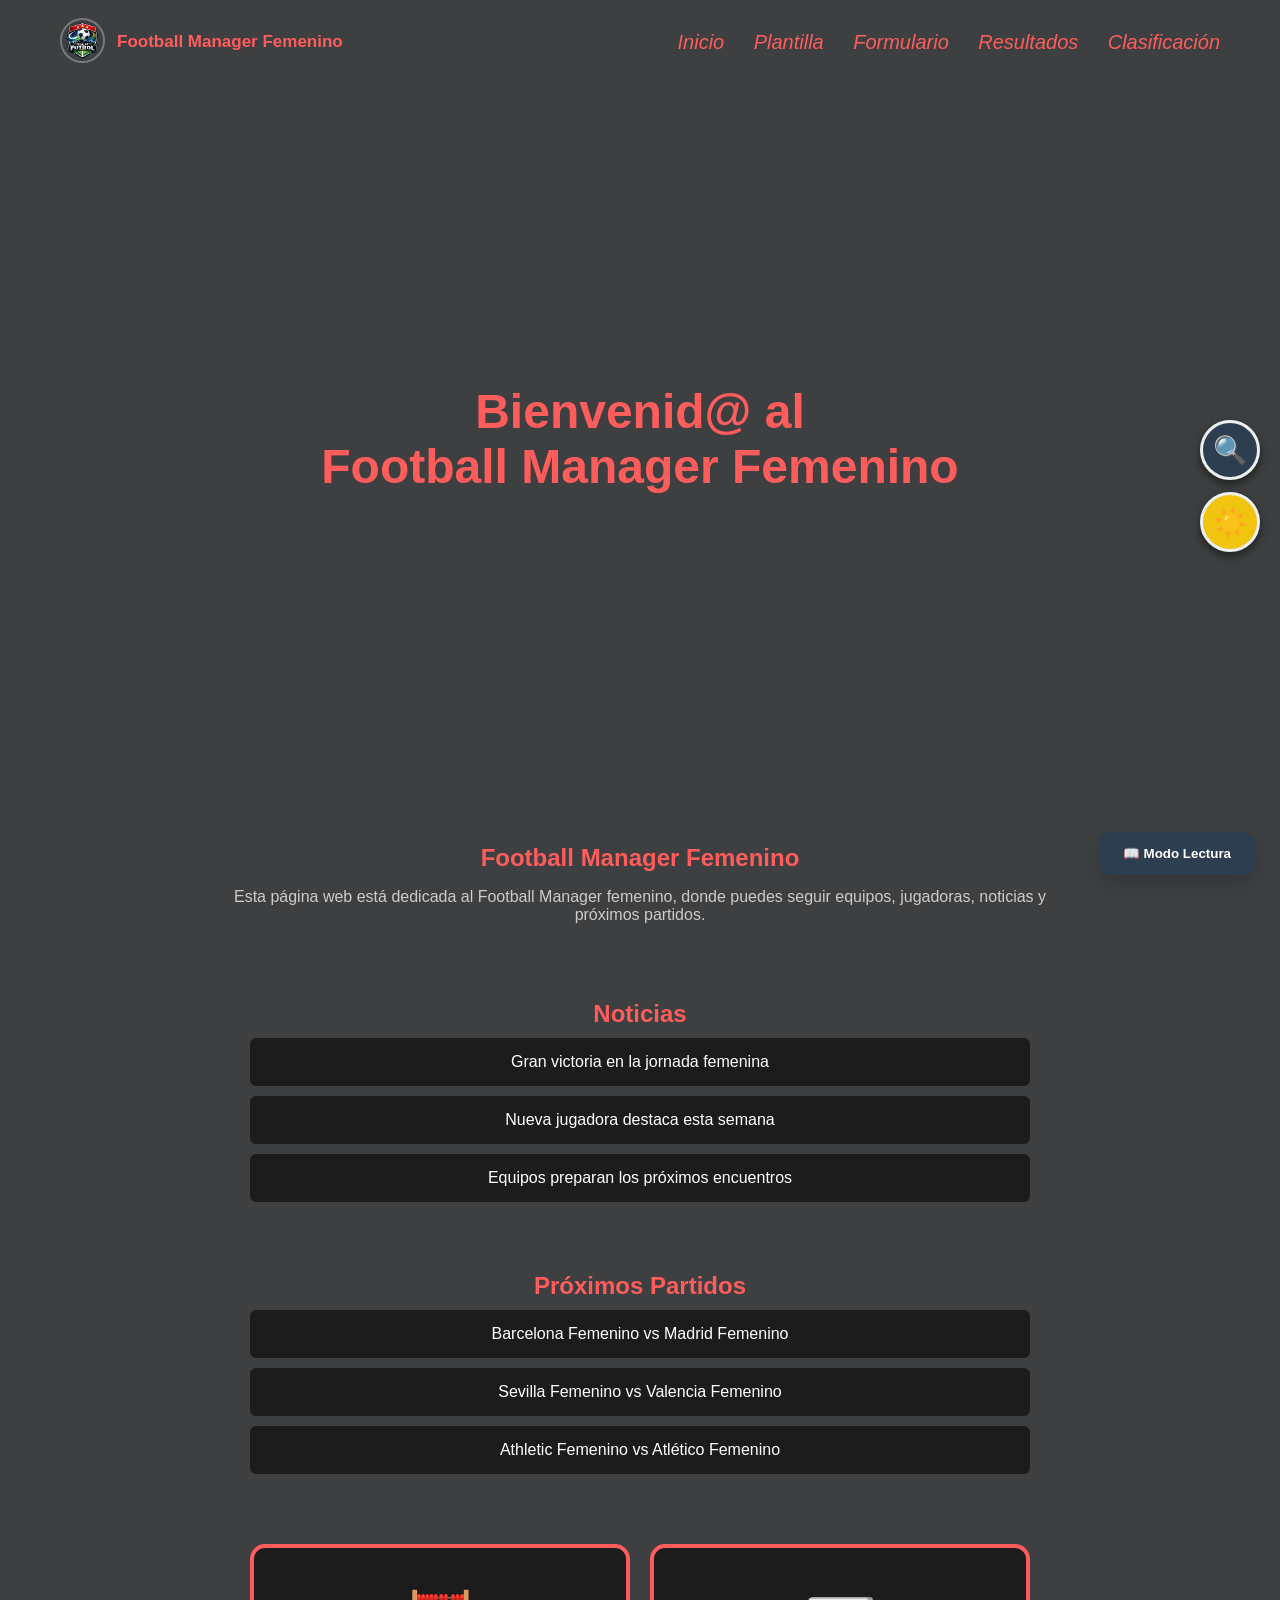
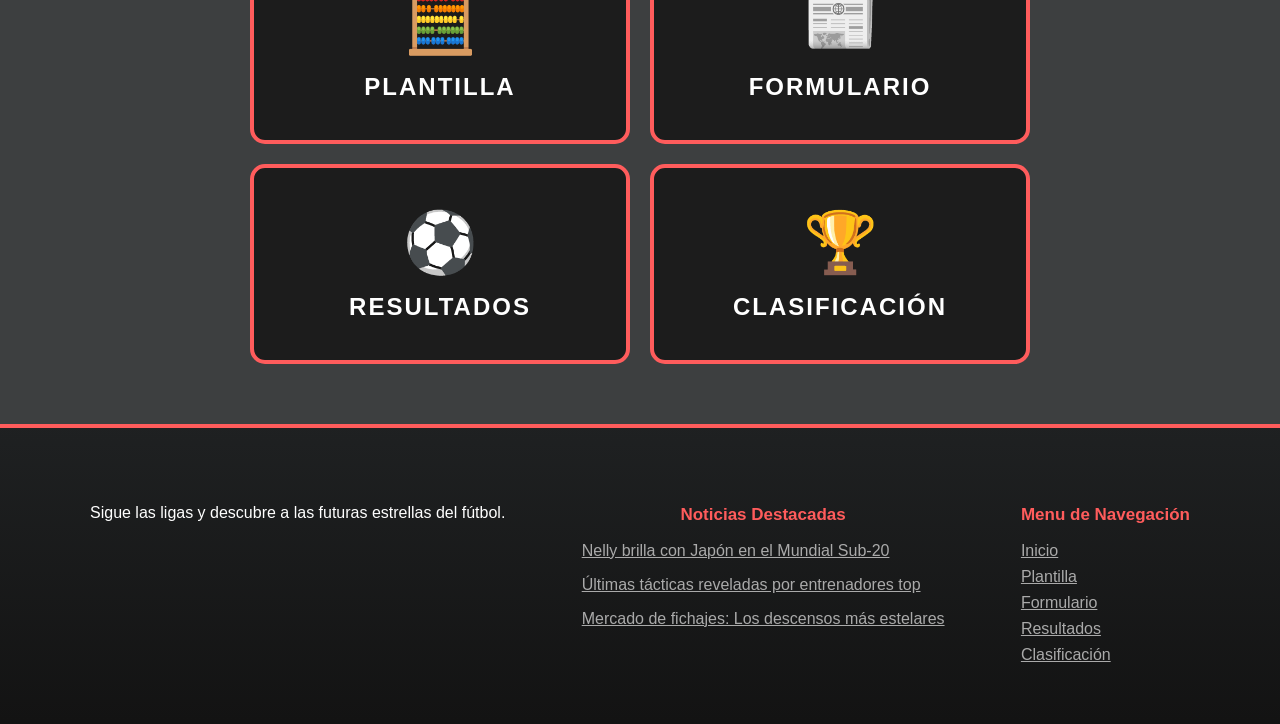
<file: index.html>
<!DOCTYPE html>
<html lang="es">
    <head>
        <meta charset="UTF-8">
        <title>Football League</title>
        <link rel="stylesheet" href="Css/Global.css">
    </head>

    <body>
        <header class="navbar">
            <div class="logo">
                <a href="index.html">
                    <img src="Imagenes/logo/Logo_de_liga.png" alt="Logo Liga">
                </a>
                <div>
                    <h3>Football Manager Femenino</h3>
                </div>
            </div>
            <nav>
                <a href="index.html">Inicio</a>
                <a href="Html/plantilla.html">Plantilla</a>
                <a href="Html/formulario.html">Formulario</a>
                <a href="Html/resultados.html">Resultados</a>
                <a href="Html/clasificacion.html">Clasificación</a>
            </nav>
        </header>

        <section class="inicio">
            <div class="inicio-contenido">
                <h1>
                    Bienvenid@ al<br>
                    <span>Football </span>Manager Femenino
                </h1>
            </div>
        </section>

        <main>
            <section>
                <h2>Football Manager Femenino</h2>
                <p>
                    Esta página web está dedicada al Football Manager femenino,
                    donde puedes seguir equipos, jugadoras, noticias y próximos partidos.
                </p>
            </section>

            <section>
                <h2>Noticias</h2>
                <div class="caja">Gran victoria en la jornada femenina</div>
                <div class="caja">Nueva jugadora destaca esta semana</div>
                <div class="caja">Equipos preparan los próximos encuentros</div>
            </section>

            <section>
                <h2>Próximos Partidos</h2>
                <div class="caja">Barcelona Femenino vs Madrid Femenino</div>
                <div class="caja">Sevilla Femenino vs Valencia Femenino</div>
                <div class="caja">Athletic Femenino vs Atlético Femenino</div>
            </section>

                <section class="menu-simplificado">
                    <a href="Html/plantilla.html" class="btn-acceso">
                        <span class="icon-grande">🧮</span>
                        <span class="texto-boton">PLANTILLA</span>
                    </a>
                    <a href="Html/formulario.html" class="btn-acceso">
                        <span class="icon-grande">📰</span>
                        <span class="texto-boton">FORMULARIO</span>
                    </a>
                    <a href="Html/resultados.html" class="btn-acceso">
                        <span class="icon-grande">⚽</span>
                        <span class="texto-boton">RESULTADOS</span>
                    </a>
                    <a href="Html/clasificacion.html" class="btn-acceso">
                        <span class="icon-grande">🏆</span>
                        <span class="texto-boton">CLASIFICACIÓN</span>
                    </a>
                </section>
        </main>

        <footer class="footer">
            <div class="footer-grid">
                <div>
                    <p>Sigue las ligas y descubre a las futuras estrellas del fútbol.</p>
                </div>
                <div>
                    <h3>Noticias Destacadas</h3>
                    <a href="#"><p>Nelly brilla con Japón en el Mundial Sub-20</p></a>
                    <a href="#"><p>Últimas tácticas reveladas por entrenadores top</p></a>
                    <a href="#"><p>Mercado de fichajes: Los descensos más estelares</p></a>
                </div>
                <div>
                    <h3>Menu de Navegación</h3>
                    <a href="index.html">Inicio</a>
                    <a href="Html/plantilla.html">Plantilla</a>
                    <a href="Html/formulario.html">Formulario</a>
                    <a href="Html/resultados.html">Resultados</a>
                    <a href="Html/clasificacion.html">Clasificación</a>
                </div>
            </div>
        </footer>

        <button id="btn-lupa" class="lupa-toggle" title="Activar Lupa Óptica 2x">🔍</button>

        <div id="lupa-lente" class="lupa-lente">
            <div id="lupa-zoom-content" class="lupa-zoom-content"></div>
        </div>

        <button id="contrast-toggle" class="floating-btn" aria-label="Cambiar contraste">
            <span class="icon">☀️</span>
        </button>

        <script src="JavaScript/accesibilidad.js"></script>
    </body>
</html>
</file>
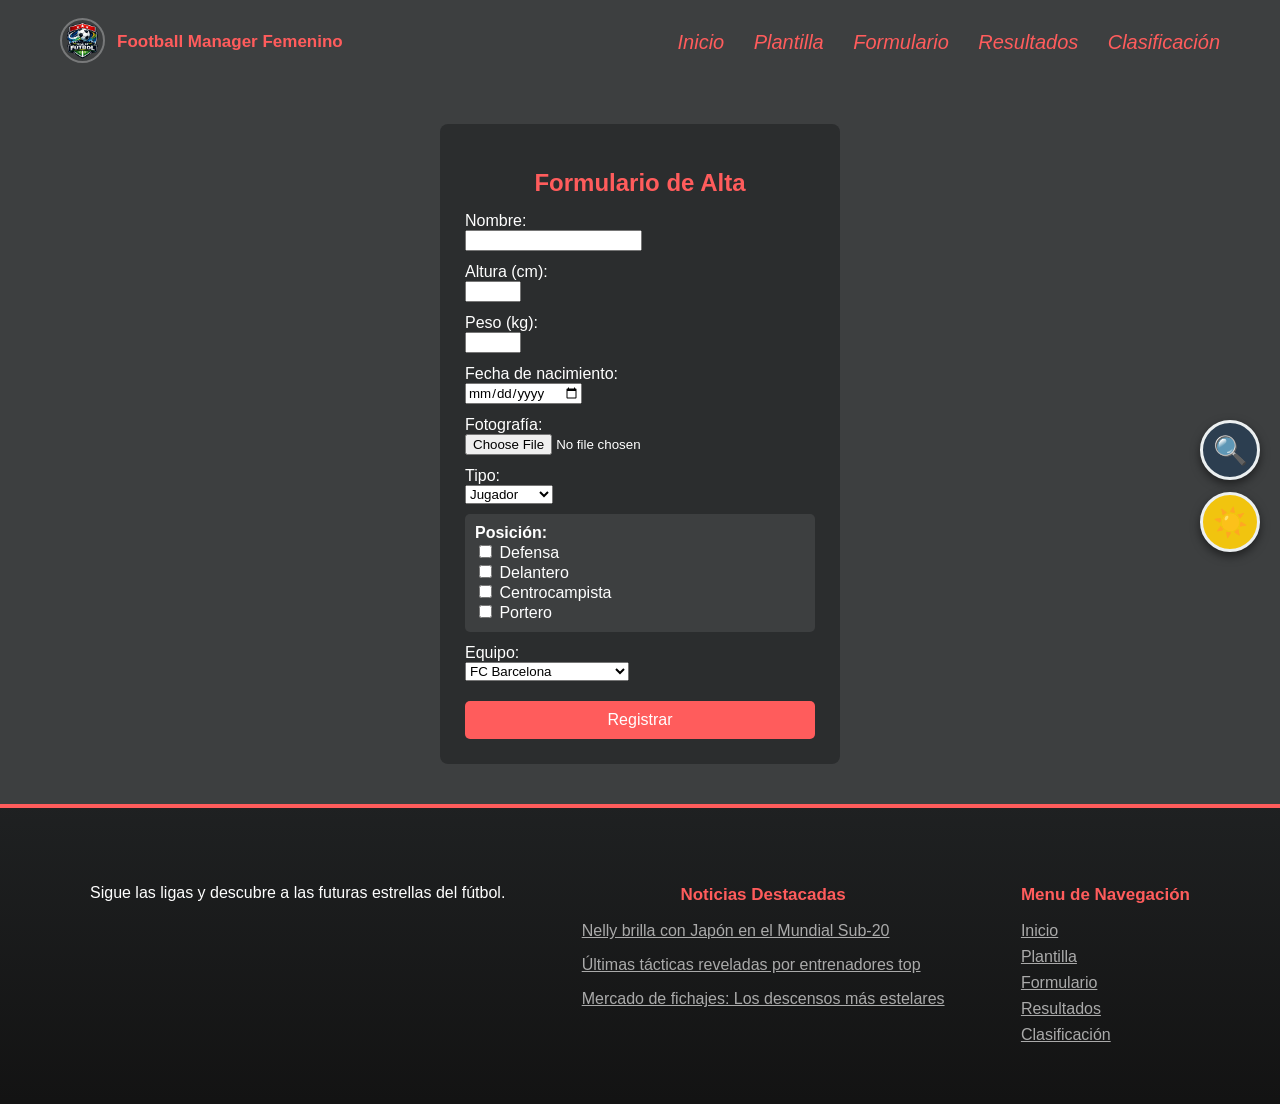
<file: Html/formulario.html>
<!DOCTYPE html>
<html lang="es">
<head>
    <meta charset="UTF-8">
    <title>Formulario de Alta</title>
    <link rel="stylesheet" href="../Css/Global.css">
</head>

<body>

    <div id="main-header"></div>


<div class="formulario">
    <h2>Formulario de Alta</h2>

    <form>

        <label>Nombre:</label>
        <input type="text" required>

        <label>Altura (cm):</label>
        <input type="number" min="100" max="250" required>

        <label>Peso (kg):</label>
        <input type="number" min="30" max="200" required>

        <label>Fecha de nacimiento:</label>
        <input type="date" required>

        <label>Fotografía:</label>
        <input type="file" accept="image/*">

        <label>Tipo:</label>
        <select id="tipo">
            <option value="jugador">Jugador</option>
            <option value="entrenador">Entrenador</option>
        </select>

        <div id="posiciones">
            <strong>Posición:</strong><br>
            <input type="checkbox"> Defensa<br>
            <input type="checkbox"> Delantero<br>
            <input type="checkbox"> Centrocampista<br>
            <input type="checkbox"> Portero
        </div>

        <label>Equipo:</label>
        <select id="equipos"></select>

        <button type="submit">Registrar</button>

    </form>
</div>

<div id="main-footer"></div>

<button id="btn-lupa" class="lupa-toggle" title="Activar Lupa Óptica 2x">🔍</button>

        <div id="lupa-lente" class="lupa-lente">
            <div id="lupa-zoom-content" class="lupa-zoom-content"></div>
        </div>

        <button id="contrast-toggle" class="floating-btn" aria-label="Cambiar contraste">
            <span class="icon">☀️</span>
        </button>

<script src="../JavaScript/accesibilidad.js"></script>
<script src="../JavaScript/Formulario.js"></script>
<script src="../JavaScript/cargador.js"></script>

</body>
</html>
</file>
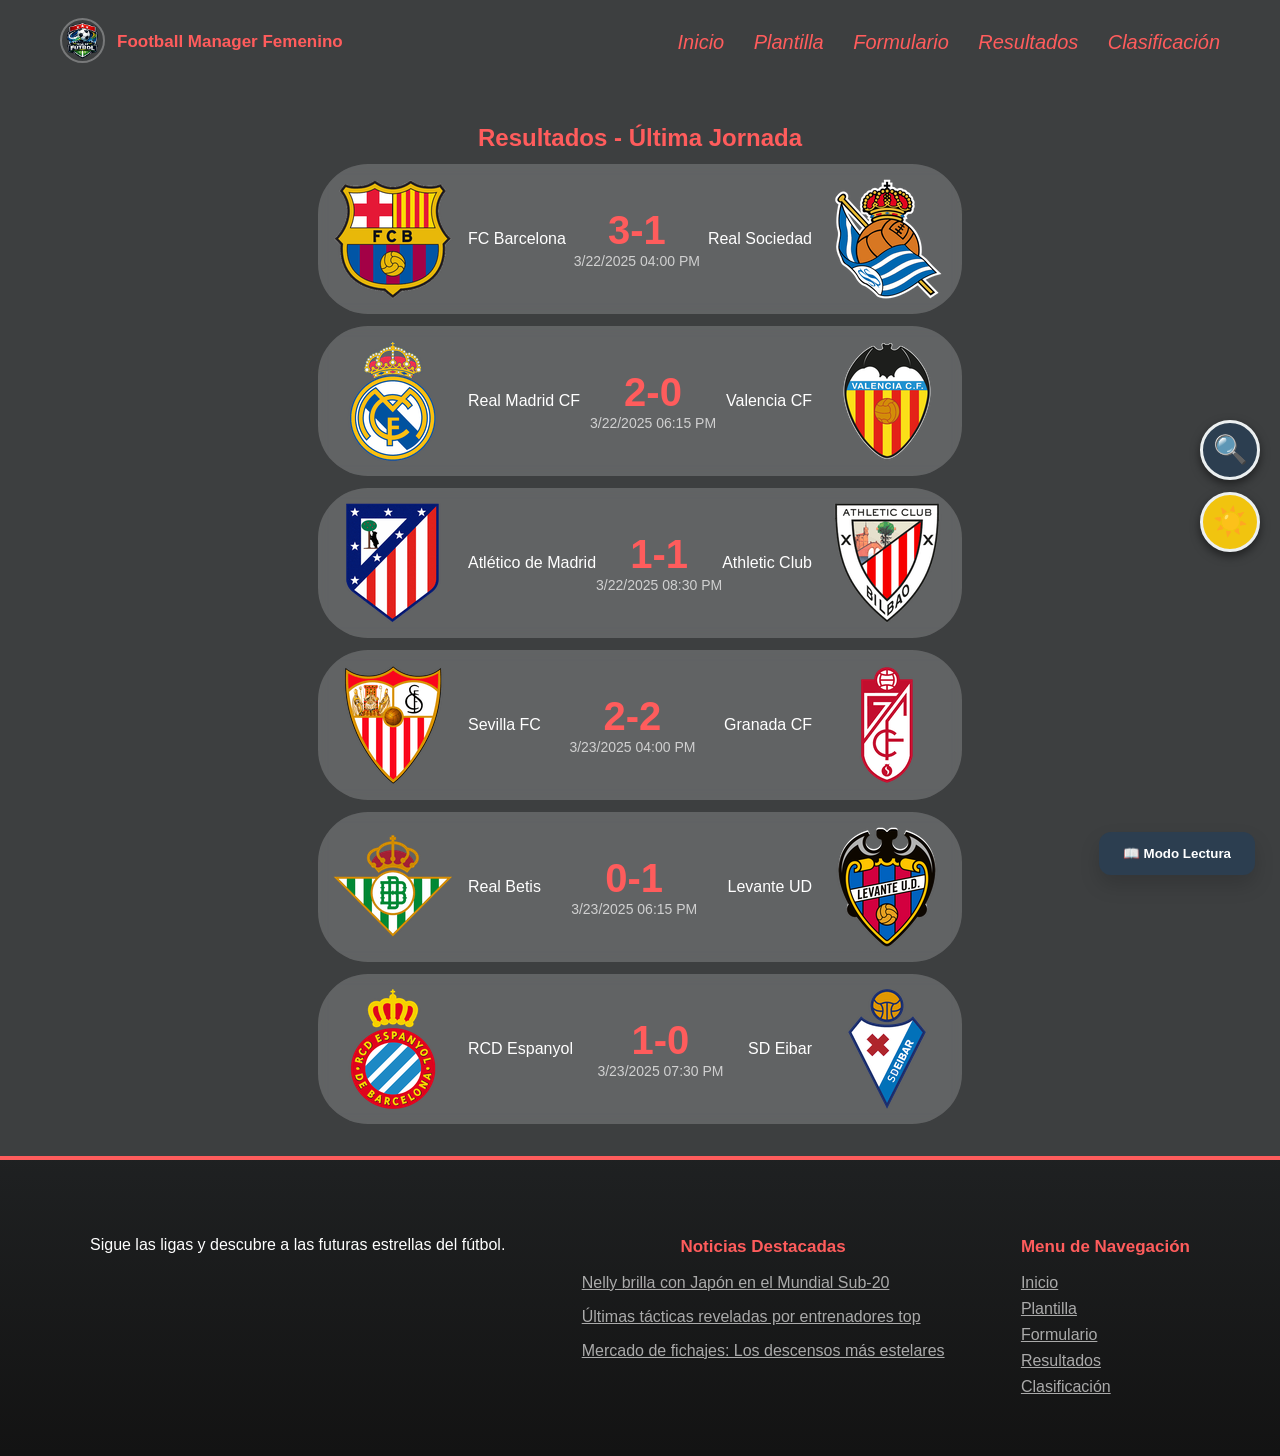
<file: Html/resultados.html>
<!DOCTYPE html>
<html lang="ca">
<head>
    <meta charset="UTF-8">
    <title>Resultados - Última Jornada</title>
    <link rel="stylesheet" href="../Css/Global.css">
</head>

<body>

    <div id="main-header"></div>

<main>
    <h2 id="titulo-seccion">
        Resultados - Última Jornada
    </h2>

    <div id="lista-partidos"></div>
</main>

<div id="main-footer"></div>

<button id="btn-lupa" class="lupa-toggle" title="Activar Lupa Óptica 2x">🔍</button>

        <div id="lupa-lente" class="lupa-lente">
            <div id="lupa-zoom-content" class="lupa-zoom-content"></div>
        </div>

        <button id="contrast-toggle" class="floating-btn" aria-label="Cambiar contraste">
            <span class="icon">☀️</span>
        </button>

<script src="../JavaScript/accesibilidad.js"></script>
<script src="../JavaScript/resultados.js"></script>
<script src="../JavaScript/cargador.js"></script>

</body>
</html>
</file>
<file: Css/Global.css>
body {
    font-family: Arial, sans-serif;
    background-color: #3d3f40;
    margin: 0;
    padding: 0;
    color: white;
    min-height: 100vh;
    display: flex;
    flex-direction: column;
}

h3 {
    text-align: center;
}

.navbar {
    display: flex;
    justify-content: space-between;
    align-items: center;
    padding: 15px 60px;
}

.logo {
    display: flex;
    align-items: center;
    gap: 12px;
}

.logo img {
    width: 45px;
    height: 45px;
    border-radius: 50%;
    object-fit: cover;
    border: 2px solid rgba(255,255,255,0.3);
}

nav a {
    margin-left: 25px;
    text-decoration: none;
    color: #ff5c5c;
    font-weight: 500;
    font-size: 20px;
    font-style: italic;
}

nav a:hover {
    color: #000000;
    font-weight: bolder;
}


.footer {
    background: linear-gradient(180deg, rgba(29,31,32,0.95), rgba(18,18,18,0.98));
    padding: 60px 24px;
    width: 100%;
    box-sizing: border-box;
    border-top: 4px solid #ff5c5c;
}

.footer-grid {
    display: flex;
    justify-content: space-between;
    max-width: 1100px;
    margin: auto;
    flex-wrap: wrap;
}

.footer a {
    display: block;
    color: #aaa;
    margin-top: 8px;
}

.footer a:hover {
    color: #fff;
}
/* Inicio*/

.inicio {
    position: relative;
    height: 700px;
    background: url("https://images.unsplash.com/photo-1679391029864-d46f366a456b?crop=entropy&cs=tinysrgb&fit=max&fm=jpg&q=80&w=1080")
    center/cover no-repeat;
    display: flex;
    align-items: center;
    justify-content: center;
    text-align: center;
}

.inicio-contenido {
    position: relative;
    max-width: 700px;
}

.inicio h1 {
    font-size: 48px;
}

h2 {
    text-align: center;
    margin-bottom: 10px;
}

section {
    padding: 20px;
    text-align: center;
}

section p {
    color: #ccc;
}

.caja {
    background: #1c1c1c;
    margin: 10px 20px;
    padding: 15px;
    width: auto;
    border-radius: 6px;
}

/* Plantilla */
* {
    box-sizing: border-box;
    font-family: Arial, Helvetica, sans-serif;
}

main {
    max-width: 900px;
    margin: auto;
    padding: 20px;
    flex: 1 0 auto;
}


h1 {
    text-align: center;
    color: #ff5c5c;
    margin-top: 30px;
    margin-bottom: 20px;
}

h2 {
    text-align: center;
    color: #ff5c5c;
}

h3 {
    text-align: center;
    color: #ff5c5c;
    font-size: 17px;
}


.equipo-fondo {
    border-radius: 10px;
    padding: 14px;
    margin: 30px 0 16px 0;
    box-shadow: 0 2px 6px rgba(0,0,0,0.25);
}

.escudo {
    display: flex;
    align-items: center;
    gap: 12px;
}

.escudo img {
    width: 60px;
    height: 60px;
    object-fit: contain;
    border-radius: 6px;
    border: 2px solid rgba(255,255,255,0.06);
}

.escudo p {
    font-size: 36px;
    font-weight: 700;
    color: #ff5c5c;
}

.entrenador {
    display: flex;
    align-items: center;
    gap: 10px;
    margin-top: 10px;
}

.entrenador img {
    width: 64px;
    height: 84px;
    border-radius: 40%;
    object-fit: cover;
    border: 2px solid rgba(255,255,255,0.06);
}

.entrenador p {
    font-size: 27px;
    font-weight: 600;
}


.jugadoras {
    display: flex;
    flex-wrap: wrap;
    gap: 10px;
    margin-top: 12px;
}

.jugadores {
    background: rgba(255,255,255,0.03);
    border-radius: 8px;
    padding: 10px;
    width: 32%;
    display: flex;
    gap: 8px;
    align-items: center;
}

.jugadores img {
    width: 50px;
    height: 50px;
    border-radius: 6px;
    object-fit: cover;
    border: 1px solid rgba(255,255,255,0.04);
}

.jugadores .info {
    display: flex;
    flex-direction: column;
}

.jugadores p {
    font-weight: 600;
    margin: 0;
}

.jugadores .nombre {
    font-size: 18px;
    color: #ff5c5c;
}

/*  Formulario */

.formulario {
  background-color: #2b2d2e;
  width: 400px;
  padding: 25px;
  border-radius: 8px;
  margin: 40px auto;
}

.formulario h2 {
  margin-bottom: 15px;
}

.formulario label {
  display: block;
  margin-top: 12px;
}

#posiciones {
  margin-top: 10px;
  padding: 10px;
  background-color: #3d3f40;
  border-radius: 5px;
}

.formulario button {
  margin-top: 20px;
  width: 100%;
  padding: 10px;
  background-color: #ff5c5c;
  border: none;
  color: white;
  font-size: 16px;
  border-radius: 5px;
  cursor: pointer;
}

.formulario button:hover {
  background-color: gray;
}

/*  Clasificacion */

table {
    width: 100%;
    border-collapse: collapse;
    background: #ffffff30;
    backdrop-filter: blur(12px);
    border-radius: 15px;
    overflow: hidden;
}

th {
    background: #ff5c5c;
    padding: 14px;
}

td {
    padding: 12px;
    text-align: center;
    border-bottom: 1px solid rgba(255,255,255,0.1);
}

tr:hover {
    background: rgba(255,255,255,0.05);
}

.equipo {
    display: flex;
    align-items: center;
    gap: 10px;
    justify-content: flex-start;
    padding-left: 10px;
}

.equipo img {
    width: 28px;
    height: 28px;
}

.pos {
    color: #E3DDD3;
    font-weight: bold;
}

.mejorejg {
    display: flex;
    flex-wrap: wrap;
    justify-content: center;
    gap: 20px;
    margin-top: 30px;
    margin-bottom: 30px;
}

.jugadora {
    background: #ffffff30;
    padding: 20px;
    border-radius: 15px;
    width: 270px;
    text-align: center;
    transition: 0.3s;
}

.foto-jugadora {
    width: 80px;
    height: 80px;
    border-radius: 50%;
    object-fit: cover;
    margin-bottom: 10px;
}

.escudo {
    height: 60px;
    width: auto;
    object-fit: contain;
    vertical-align: middle;
    margin-right: 10px;
}



/* Resultados*/

.partido {
    background: #ffffff30;
    backdrop-filter: blur(6px);
    border-radius: 50px;
    padding: 15px;
    margin: 12px auto;
    display: flex;
    justify-content: space-between;
    align-items: center;
}

.equip {
    display: flex;
    align-items: center;
    gap: 15px;
}

.resultado {
    font-size: 40px;
    font-weight: bold;
    color: #ff5c5c;
    text-align: center;
}

.data {
    font-size: 14px;
    opacity: 0.7;
}

/* ===============================================
   ESTILOS LUPA REAL OPTICA
   =============================================== */

   /* Botón flotante derecho (minimalista) */
.lupa-toggle {
    position: fixed;
    right: 20px;
    top: 50%;
    transform: translateY(-50%);
    z-index: 10000; /* Siempre por encima */
    width: 60px;
    height: 60px;
    border-radius: 50%;
    background: #2c3e50; /* Color profesional */
    color: white;
    border: 3px solid #ecf0f1;
    font-size: 28px;
    cursor: pointer;
    box-shadow: 0 4px 10px rgba(0,0,0,0.5);
    transition: all 0.3s ease;
    display: flex; align-items: center; justify-content: center;
}

.lupa-toggle:hover {
    transform: translateY(-50%) scale(1.1);
}

.lupa-toggle.active {
    background: #e74c3c; /* Rojo cuando está activa */
}

/* La Lente: Un círculo simple con borde y fondo blanco */
.lupa-lente {
    width: 250px;
    height: 250px;
    position: fixed; /* Mantiene la lupa pegada a la pantalla */
    left: -500px;    /* La saca de la vista inicial (adiós círculo blanco) */
    top: -500px;
    border: 4px solid #333;
    border-radius: 50%;
    overflow: hidden; 
    pointer-events: none; 
    display: none; 
    z-index: 9999;
    background: white; 
    box-shadow: 0 0 15px rgba(0,0,0,0.3);
}

/* El contenido que movemos internamente */
.lupa-zoom-content {
    position: absolute;
    transform-origin: 0 0; /* Punto de partida arriba-izquierda */
    transform: scale(2); /* NIVEL DE ZOOM: Ajusta a 1.5, 3, etc. */
    will-change: left, top;
}

/* ===============================================
   CAMBIAR MODO NOCHE/DIA
   =============================================== */

/* Estilo del botón flotante */
.floating-btn {
    position: fixed;
    right: 20px;
    top: 58%;
    transform: translateY(-50%);
    z-index: 10000; /* Siempre por encima */
    width: 60px;
    height: 60px;
    border-radius: 50%;
    background: #f1c40f; /* Color sol */
    color: white;
    border: 3px solid #ecf0f1;
    font-size: 28px;
    cursor: pointer;
    box-shadow: 0 4px 10px rgba(0,0,0,0.5);
    transition: all 0.3s ease;
    display: flex; align-items: center; justify-content: center;
}

/* --- MODO CLARO (Activado por el Sol) --- */
body.light-mode {
    background-color: #ffffff !important;
    color: #1a1a1a !important;
}

/* Forzamos que secciones, párrafos y títulos sean oscuros sobre el fondo blanco */
body.light-mode h1, 
body.light-mode h2, 
body.light-mode p, 
body.light-mode section p,
body.light-mode .caja {
    color: #1a1a1a !important;
    background-color: #f4f4f4 !important; /* Gris muy clarito para las cajas */
}

/* Ajuste para que el encabezado de bienvenida no se pierda */
body.light-mode .inicio h1 {
    color: #000 !important;
    text-shadow: none;
}

/* El botón cambia a un color más suave en modo claro */
body.light-mode #contrast-toggle {
    background-color: #333;
    color: #fff;
}

/* ===============================================
   BOTONES GRANDES
   =============================================== */

/* Contenedor principal que adapta los botones */
.menu-simplificado {
    display: flex;
    flex-wrap: wrap;
    gap: 20px;
    padding: 40px;
    justify-content: center;
    max-width: 1200px;
    margin: 0 auto;
}

/* El botón de gran formato */
.btn-acceso {
    flex: 1 1 250px; /* Crece y se adapta, mínimo 250px */
    min-height: 200px;
    background-color: #1c1c1c;
    border: 4px solid #ff5c5c;
    border-radius: 15px;
    display: flex;
    flex-direction: column;
    align-items: center;
    justify-content: center;
    text-decoration: none;
    transition: all 0.3s ease; /* Transición suave */
}

/* Icono dentro del botón */
.icon-grande {
    font-size: 60px;
    margin-bottom: 15px;
}

/* Texto dentro del botón */
.texto-boton {
    color: white;
    font-size: 24px;
    font-weight: bold;
    letter-spacing: 2px;
}

/* --- EFECTO INTERACTIVO #2 --- */
.btn-acceso:hover, .btn-acceso:focus {
    transform: scale(1.1); /* Aumenta un 10% */
    background-color: #ff5c5c; /* Cambia el fondo al color de marca */
    outline: none;
}

.btn-acceso:hover .texto-boton {
    color: #000; /* El texto cambia a negro para contrastar con el rojo */
}

/* ===============================================
   MODO LECTURA
   =============================================== */

   
@import url('https://fonts.cdnfonts.com/css/open-dyslexic');

:root {
    --rm-bg: #fdf6e3; /* Tono sepia suave para fatiga visual */
    --rm-text: #2c3e50;
    --rm-width: 750px;
    --rm-transition: all 0.5s cubic-bezier(0.4, 0, 0.2, 1);
}

/* Transición global suave */
body, body * {
    transition: background-color 0.5s ease, color 0.5s ease, font-size 0.3s ease;
}

/* --- CLASE MAESTRA --- */
body.reading-mode-active {
    background-color: var(--rm-bg) !important;
    overflow-x: hidden;
}

/* Ocultar TODO excepto el contenido principal */
body.reading-mode-active :is(header, footer, aside, nav, .sidebar, .ads, .comments, iframe, video, .social-bars) {
    display: none !important;
    opacity: 0;
    pointer-events: none;
}

/* Reestructuración del contenedor */
body.reading-mode-active .reading-container {
    display: block !important;
    max-width: var(--rm-width) !important;
    margin: 0 auto !important;
    padding: 60px 25px !important;
    background: transparent !important;
    box-shadow: none !important;
}

/* Tipografía Pro-Accesibilidad */
body.reading-mode-active p, 
body.reading-mode-active li {
    font-family: 'OpenDyslexic', 'Arial', sans-serif !important;
    font-size: 24px !important;
    line-height: 1.85 !important;
    color: var(--rm-text) !important;
    margin-bottom: 1.5em !important;
}

body.reading-mode-active h1 {
    font-size: 3rem !important;
    line-height: 1.2 !important;
    margin-bottom: 1rem !important;
    border-bottom: 2px solid #eee;
    padding-bottom: 1rem;
}

/* Eliminar imágenes decorativas pero mantener las de contenido con estilo */
body.reading-mode-active img {
    max-width: 100%;
    height: auto;
    filter: sepia(0.2);
    border-radius: 8px;
    margin: 2rem 0;
}
</file>
